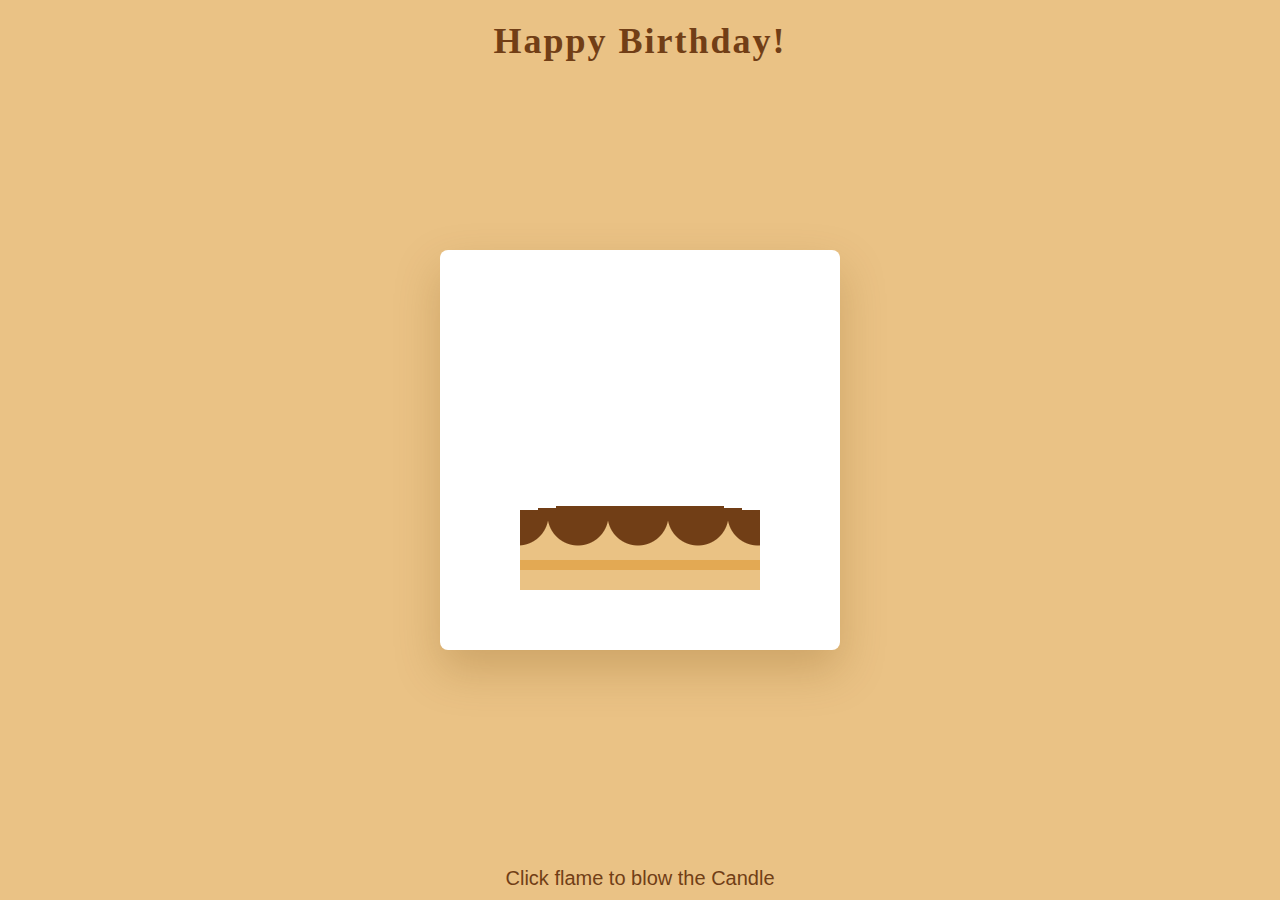
<file: birthday-template-1/index.html>
<!DOCTYPE html>
<html lang="en">
<head>
  <meta name="viewport" content="width=device-width, initial-scale=1.0">
  <title>hi there</title>
  <link rel="stylesheet" href="styles.css">
  <style>
   
    
  </style>
</head>
<body>
  <h1>Happy Birthday!</h1>
  <p class="message">Click flame to blow the Candle</p>
  <div class="container">
    <div class="cake">
      <div class="candle">
        <div class="flame" id="flame"></div>
      </div>
      <div class="top-layer"></div>
      <div class="middle-layer"></div>
      <div class="bottom-layer"></div>
    </div>
  </div>

  <script>
    const flame = document.getElementById('flame');

    flame.addEventListener('click', () => {
      window.location.href = "redirect.html";
    });
  </script>
</body>
</html>
</file>
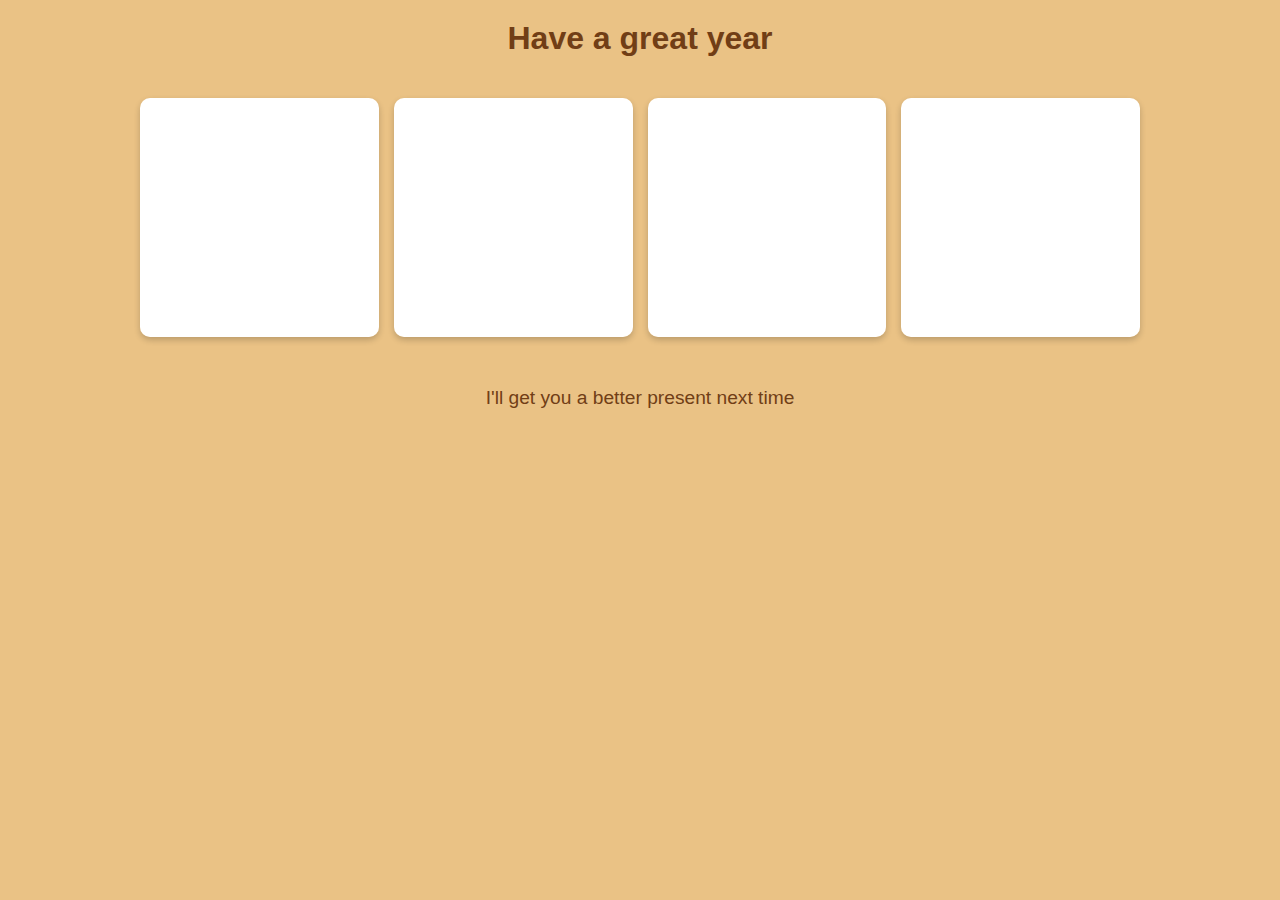
<file: birthday-template-1/redirect.html>
<!DOCTYPE html>
<html lang="en">
<head>
  <meta charset="UTF-8">
  <meta name="viewport" content="width=device-width, initial-scale=1.0">
  <title>ur cute :P</title>
  <style>
    body {
      margin: 0;
      font-family: sans-serif;
      background: #f8f8f8;
      overflow-x: hidden;
    }
    body {
    background-color: #eac285;
    }
    h1 {
      text-align: center;
      margin-top: 20px;
      color: #713e16;
    }

.gallery {
  display: grid;
  grid-template-columns: repeat(auto-fit, minmax(150px, 1fr));
  gap: 15px;
  padding: 20px;
  max-width: 1000px;
  margin: 0 auto;
}

.gallery img {
  width: 100%;
  aspect-ratio: 1 / 1; 
  object-fit: cover;  
  border-radius: 10px;
  box-shadow: 0 3px 6px rgba(0,0,0,0.2);
}

    .confetti {
      position: fixed;
      width: 10px;
      height: 10px;
      top: -20px;
      z-index: 9999;
      pointer-events: none;
      opacity: 0.8;
    }
    .bottom-text {
  text-align: center;
  margin: 30px 20px;
  font-size: 1.2rem;
  color: #713e16;
  font-weight: 500;
}

  </style>
</head>
<body>

<h1>Have a great year</h1>

<div class="gallery">
  <img src="images/photo1.jpg" alt="Birthday 1">
  <img src="images/photo2.jpg" alt="Birthday 2">
  <img src="images/photo3.jpg" alt="Birthday 3">
  <img src="images/photo4.jpg" alt="Birthday 4">
</div>

<div class="bottom-text">
  <p>I'll get you a better present next time</p>
</div>

<script>
const colors = ['#ff5555', '#ffdd55', '#55ff55', '#55aaff', '#aa55ff'];
const shapes = ['circle', 'square', 'triangle'];

function createConfetti() {
  const confetti = document.createElement('div');
  confetti.classList.add('confetti');

  const shape = shapes[Math.floor(Math.random() * shapes.length)];
  const size = 8 + Math.random() * 12 + 'px';
  confetti.style.width = size;
  confetti.style.height = size;
  confetti.style.left = Math.random() * window.innerWidth + 'px';
  confetti.style.backgroundColor = colors[Math.floor(Math.random() * colors.length)];

  if(shape === 'circle') {
    confetti.style.borderRadius = '50%';
  } else if(shape === 'triangle') {
    confetti.style.width = '0';
    confetti.style.height = '0';
    confetti.style.borderLeft = size + ' solid transparent';
    confetti.style.borderRight = size + ' solid transparent';
    confetti.style.borderBottom = size + ' solid ' + colors[Math.floor(Math.random() * colors.length)];
    confetti.style.backgroundColor = 'transparent';
  }

  document.body.appendChild(confetti);

  const fallDuration = 1000 + Math.random() * 1000;
  confetti.animate([
    { transform: 'translateY(0px) rotate(0deg)' },
    { transform: `translateY(${window.innerHeight + 50}px) rotate(${Math.random()*720}deg)` }
  ], {
    duration: fallDuration,
    easing: 'linear'
  });

  setTimeout(() => confetti.remove(), fallDuration);
}


const confettiInterval = setInterval(createConfetti, 50);


setTimeout(() => clearInterval(confettiInterval), 3000);
</script>

</body>
</html>
</file>
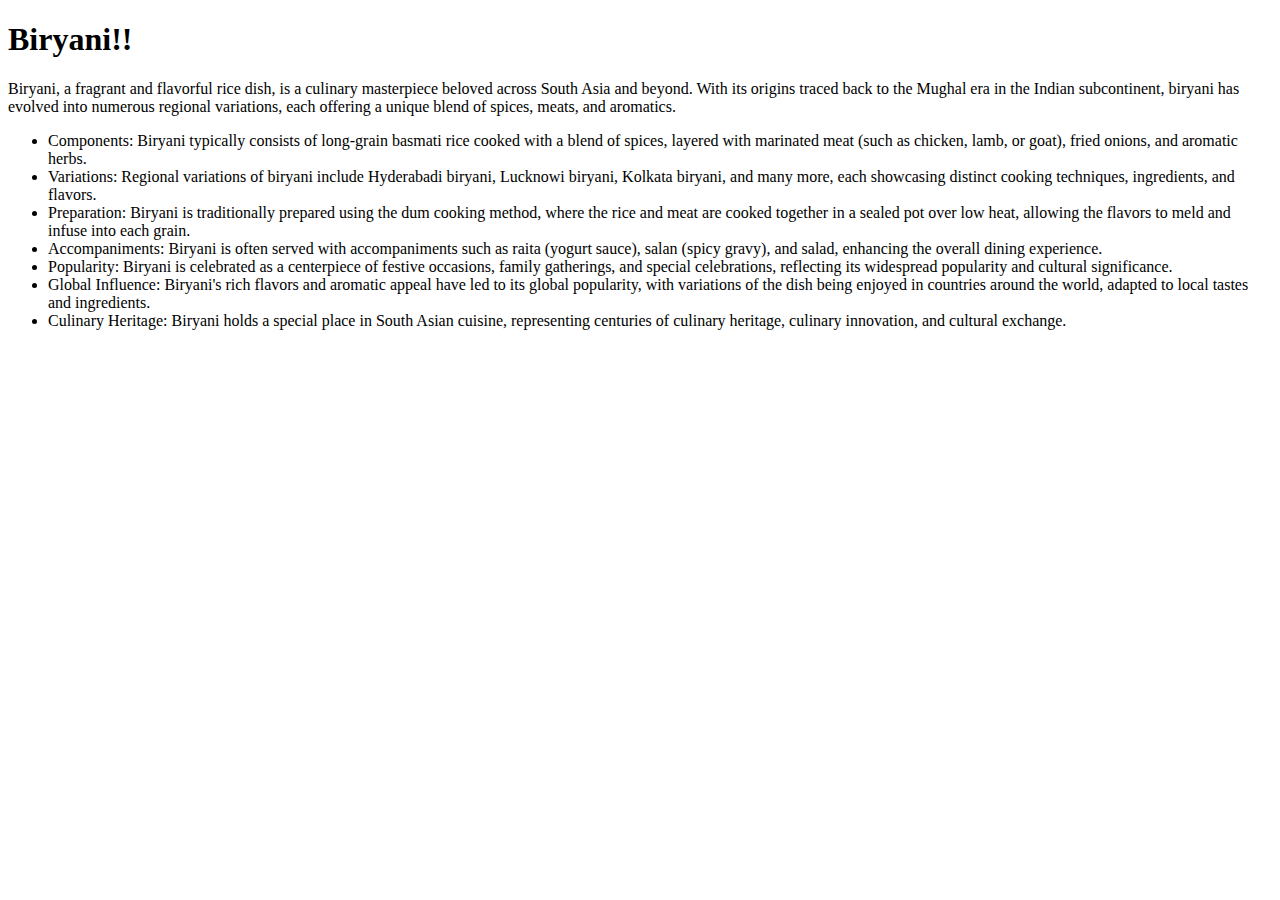
<file: Food around the world/biryani.html>
<!DOCTYPE html>
<html lang="en">
<head>
    <meta charset="UTF-8">
    <meta name="viewport" content="width=device-width, initial-scale=1.0">
    <title>Biryani</title>
    <style>
        body {
            background-image: url('https://tse1.mm.bing.net/th?id=OIP.YHufaYYtdq8EtHQRPAx_9QHaE8&pid=Api&P=0&h=180'); /* URL of your image */
            background-size: cover; /* Cover the entire background */
            background-repeat: no-repeat; /* Do not repeat the image */
            /* Optionally, you can set other properties like background-position */
        }
    </style>
</head>
<body>
    <centre>
        <h1>Biryani!!</h1></centre>
        <p>
            Biryani, a fragrant and flavorful rice dish, is a culinary masterpiece beloved across South Asia and beyond. With its origins traced back to the Mughal era in the Indian subcontinent, biryani has evolved into numerous regional variations, each offering a unique blend of spices, meats, and aromatics.
        </p>
        <ul>
            <li>Components: Biryani typically consists of long-grain basmati rice cooked with a blend of spices, layered with marinated meat (such as chicken, lamb, or goat), fried onions, and aromatic herbs.</li>
            <li>Variations: Regional variations of biryani include Hyderabadi biryani, Lucknowi biryani, Kolkata biryani, and many more, each showcasing distinct cooking techniques, ingredients, and flavors.</li>
            <li>Preparation: Biryani is traditionally prepared using the dum cooking method, where the rice and meat are cooked together in a sealed pot over low heat, allowing the flavors to meld and infuse into each grain.</li>
            <li>Accompaniments: Biryani is often served with accompaniments such as raita (yogurt sauce), salan (spicy gravy), and salad, enhancing the overall dining experience.</li>
            <li>Popularity: Biryani is celebrated as a centerpiece of festive occasions, family gatherings, and special celebrations, reflecting its widespread popularity and cultural significance.</li>
            <li>Global Influence: Biryani's rich flavors and aromatic appeal have led to its global popularity, with variations of the dish being enjoyed in countries around the world, adapted to local tastes and ingredients.</li>
            <li>Culinary Heritage: Biryani holds a special place in South Asian cuisine, representing centuries of culinary heritage, culinary innovation, and cultural exchange.</li>
        </ul>
    </body>
</html>
</file>
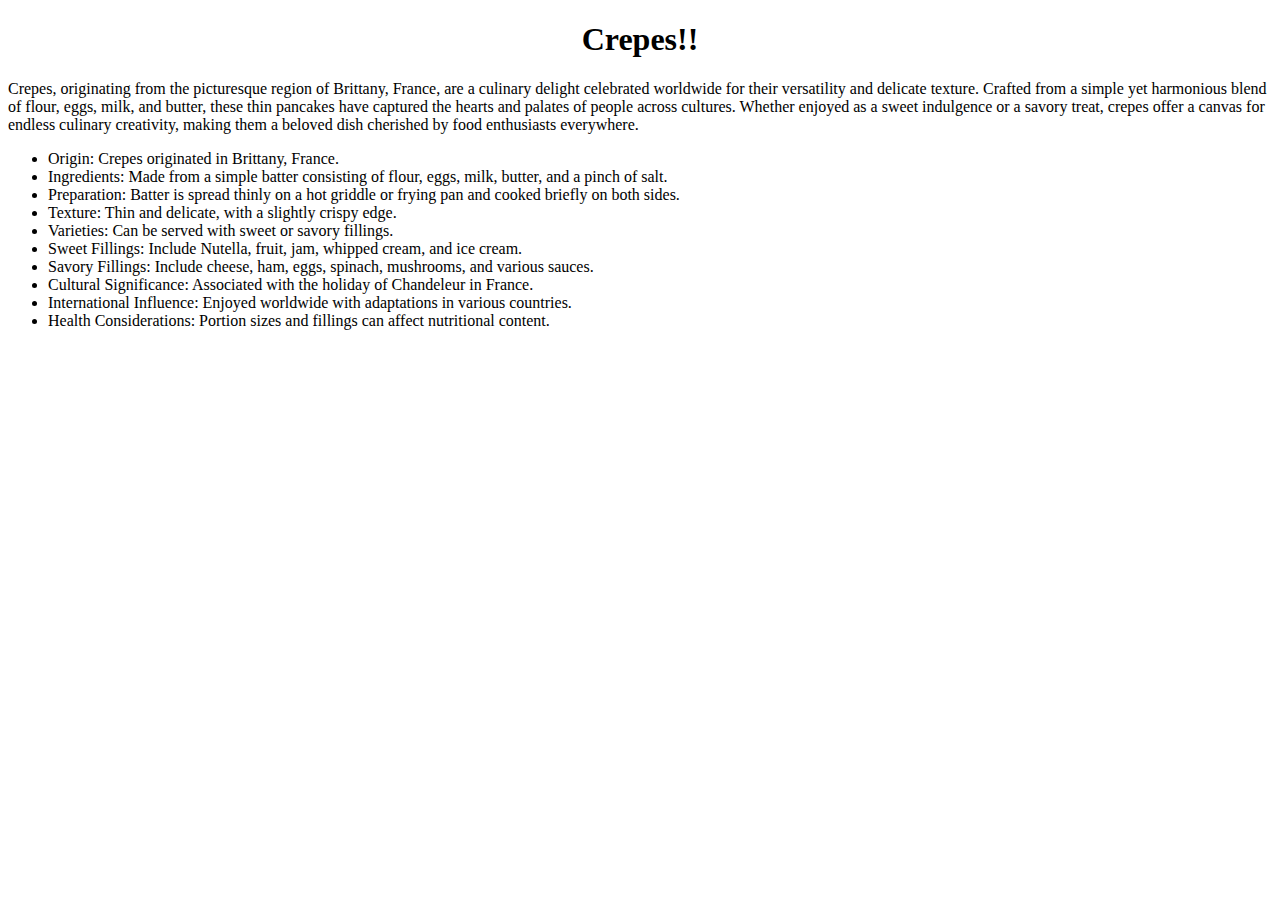
<file: Food around the world/Crepes.html>
<!DOCTYPE html>
<html lang="en">
<head>
    <meta charset="UTF-8">
    <meta name="viewport" content="width=device-width, initial-scale=1.0">
    <style>
        body {
            background-image: url('https://flagcdn.com/w2560/fr.jpg'); /* URL of your image */
            background-size: cover; /* Cover the entire background */
            background-repeat: no-repeat; 
            /* Do not repeat the image */
            /* Optionally, you can set other properties like background-position */
           
        }
    </style>
    <title>Crepes</title>
</head>
<center><h1 >Crepes!!</h1></center><body><p>
    Crepes, originating from the picturesque region of Brittany, France, are a culinary delight celebrated worldwide for their versatility and delicate texture. Crafted from a simple yet harmonious blend of flour, eggs, milk, and butter, these thin pancakes have captured the hearts and palates of people across cultures. Whether enjoyed as a sweet indulgence or a savory treat, crepes offer a canvas for endless culinary creativity, making them a beloved dish cherished by food enthusiasts everywhere.

</p>
<p><ul>
    <li>Origin: Crepes originated in Brittany, France.</li>
    <li>Ingredients: Made from a simple batter consisting of flour, eggs, milk, butter, and a pinch of salt.</li>
    <li>Preparation: Batter is spread thinly on a hot griddle or frying pan and cooked briefly on both sides.</li>
    <li>Texture: Thin and delicate, with a slightly crispy edge.</li>
    <li>Varieties: Can be served with sweet or savory fillings.</li>
    <li>Sweet Fillings: Include Nutella, fruit, jam, whipped cream, and ice cream.</li>
    <li>Savory Fillings: Include cheese, ham, eggs, spinach, mushrooms, and various sauces.</li>
    <li>Cultural Significance: Associated with the holiday of Chandeleur in France.</li>
    <li>International Influence: Enjoyed worldwide with adaptations in various countries.</li>
    <li>Health Considerations: Portion sizes and fillings can affect nutritional content.</li>
</p>
</body>
</html>
</file>
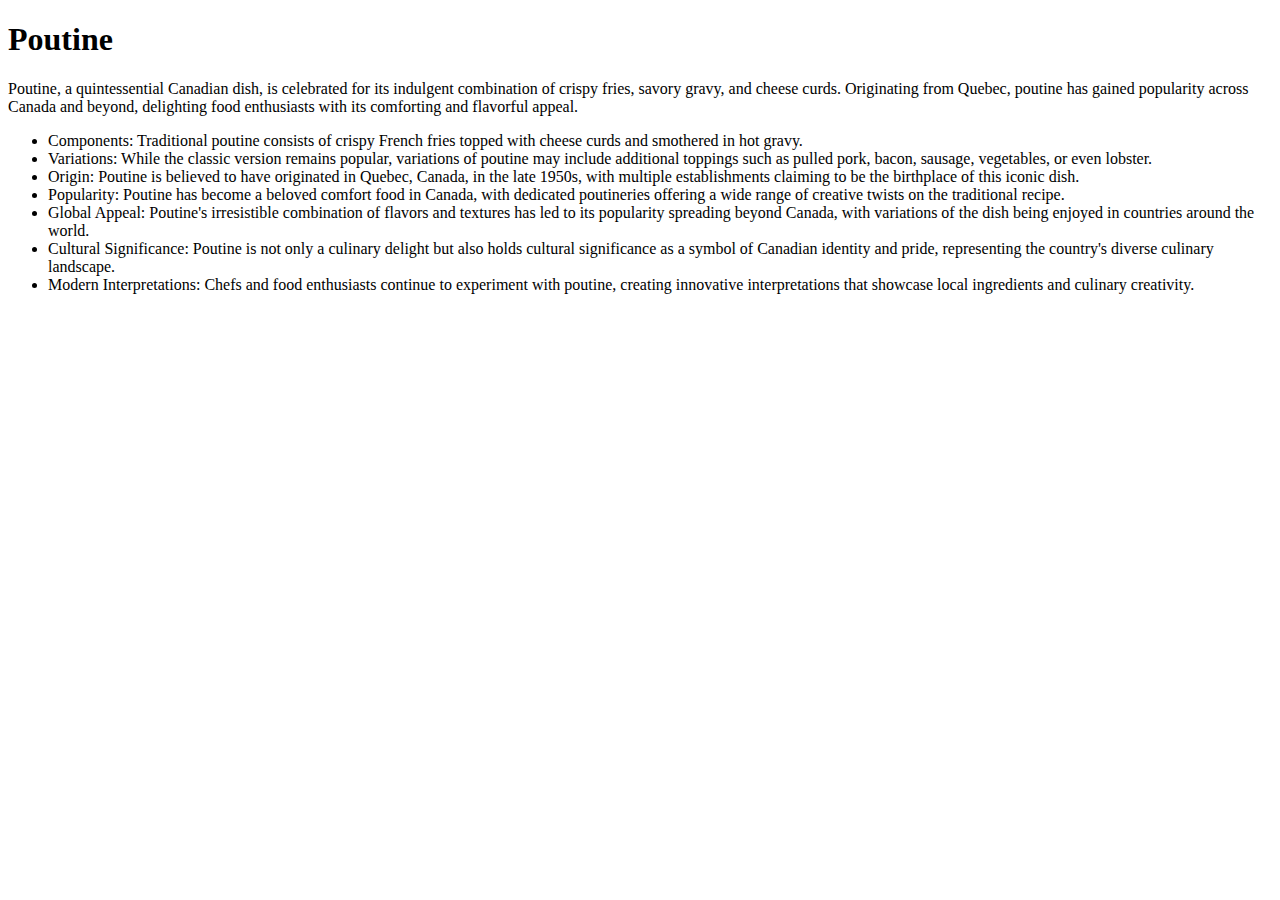
<file: Food around the world/fries.html>
<!DOCTYPE html>
<html lang="en">
<head>
    <meta charset="UTF-8">
    <meta name="viewport" content="width=device-width, initial-scale=1.0">
    <title>Poutine</title>
    <style>
        body {
            background-image: url('https://tse3.mm.bing.net/th?id=OIP.MrJ4f6_htAlaiyNvJSb5kgHaEH&pid=Api&P=0&h=180'); /* URL of your image */
            background-size: cover; /* Cover the entire background */
            background-repeat: no-repeat; /* Do not repeat the image */
            /* Optionally, you can set other properties like background-position */
        }
    </style>
</head>
<body><centre>
    <h1>Poutine</h1></centre>
        <p>
            Poutine, a quintessential Canadian dish, is celebrated for its indulgent combination of crispy fries, savory gravy, and cheese curds. Originating from Quebec, poutine has gained popularity across Canada and beyond, delighting food enthusiasts with its comforting and flavorful appeal.
        </p>
        <ul>
            <li>Components: Traditional poutine consists of crispy French fries topped with cheese curds and smothered in hot gravy.</li>
            <li>Variations: While the classic version remains popular, variations of poutine may include additional toppings such as pulled pork, bacon, sausage, vegetables, or even lobster.</li>
            <li>Origin: Poutine is believed to have originated in Quebec, Canada, in the late 1950s, with multiple establishments claiming to be the birthplace of this iconic dish.</li>
            <li>Popularity: Poutine has become a beloved comfort food in Canada, with dedicated poutineries offering a wide range of creative twists on the traditional recipe.</li>
            <li>Global Appeal: Poutine's irresistible combination of flavors and textures has led to its popularity spreading beyond Canada, with variations of the dish being enjoyed in countries around the world.</li>
            <li>Cultural Significance: Poutine is not only a culinary delight but also holds cultural significance as a symbol of Canadian identity and pride, representing the country's diverse culinary landscape.</li>
            <li>Modern Interpretations: Chefs and food enthusiasts continue to experiment with poutine, creating innovative interpretations that showcase local ingredients and culinary creativity.</li>
        </ul>
</body>
</html>
</file>
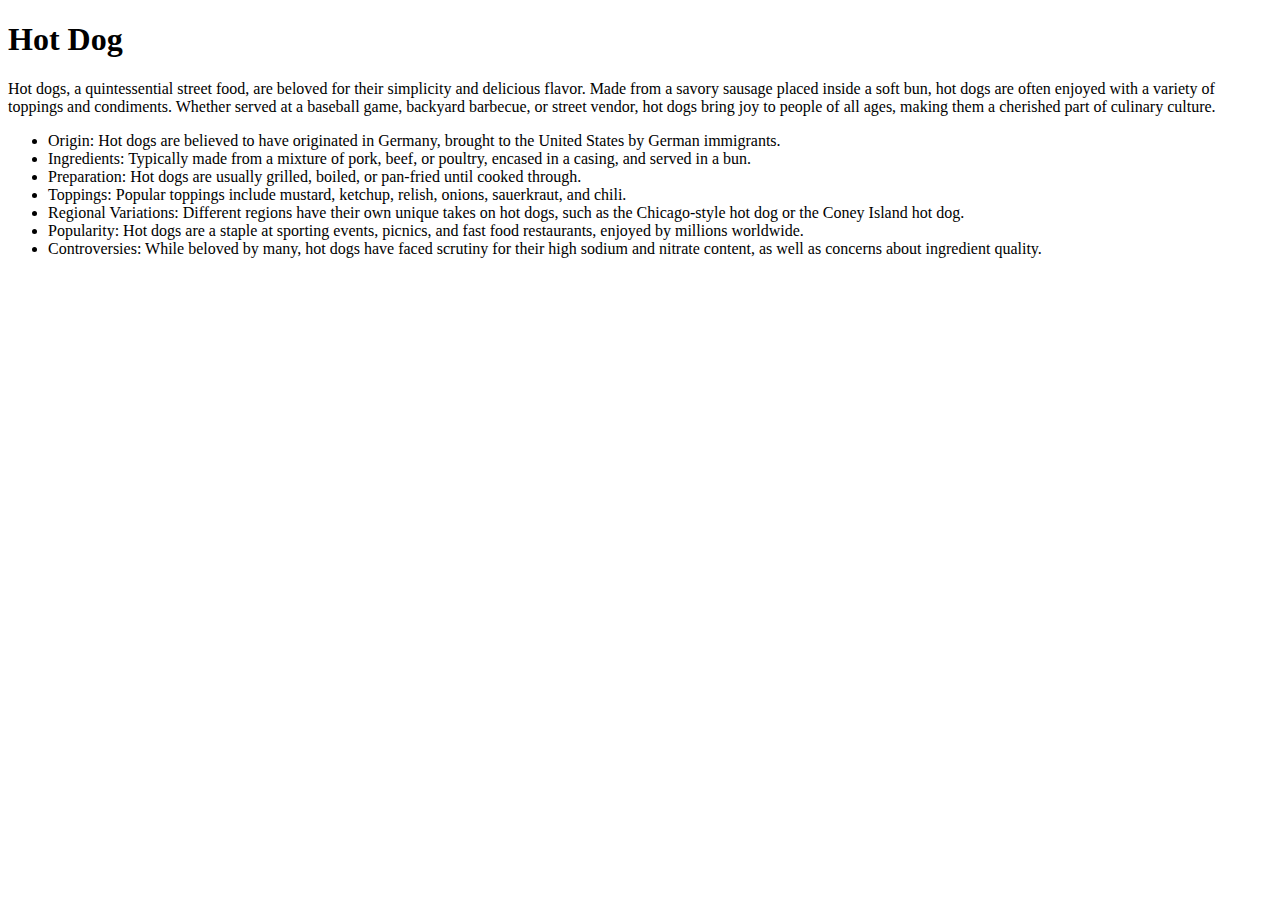
<file: Food around the world/hot dog.html>
<!DOCTYPE html>
<html lang="en">
<head>
    <meta charset="UTF-8">
    <meta name="viewport" content="width=device-width, initial-scale=1.0">
    <title>Hot Dog</title>
    <style>
        body {
            background-image: url('https://tse4.mm.bing.net/th?id=OIP.rTt1sY10eg1AC3YFoQI9OgHaEf&pid=Api&P=0&h=180'); /* URL of your image */
            background-size: cover; /* Cover the entire background */
            background-repeat: no-repeat; /* Do not repeat the image */
            /* Optionally, you can set other properties like background-position */
        }
    </style>
</head>
<body >
    <centre><h1>Hot Dog</h1></centre>
    <p>
        Hot dogs, a quintessential street food, are beloved for their simplicity and delicious flavor. Made from a savory sausage placed inside a soft bun, hot dogs are often enjoyed with a variety of toppings and condiments. Whether served at a baseball game, backyard barbecue, or street vendor, hot dogs bring joy to people of all ages, making them a cherished part of culinary culture.
    </p>
    <ul>
        <li>Origin: Hot dogs are believed to have originated in Germany, brought to the United States by German immigrants.</li>
        <li>Ingredients: Typically made from a mixture of pork, beef, or poultry, encased in a casing, and served in a bun.</li>
        <li>Preparation: Hot dogs are usually grilled, boiled, or pan-fried until cooked through.</li>
        <li>Toppings: Popular toppings include mustard, ketchup, relish, onions, sauerkraut, and chili.</li>
        <li>Regional Variations: Different regions have their own unique takes on hot dogs, such as the Chicago-style hot dog or the Coney Island hot dog.</li>
        <li>Popularity: Hot dogs are a staple at sporting events, picnics, and fast food restaurants, enjoyed by millions worldwide.</li>
        <li>Controversies: While beloved by many, hot dogs have faced scrutiny for their high sodium and nitrate content, as well as concerns about ingredient quality.</li>
    </ul>
</body>
</html>
</file>
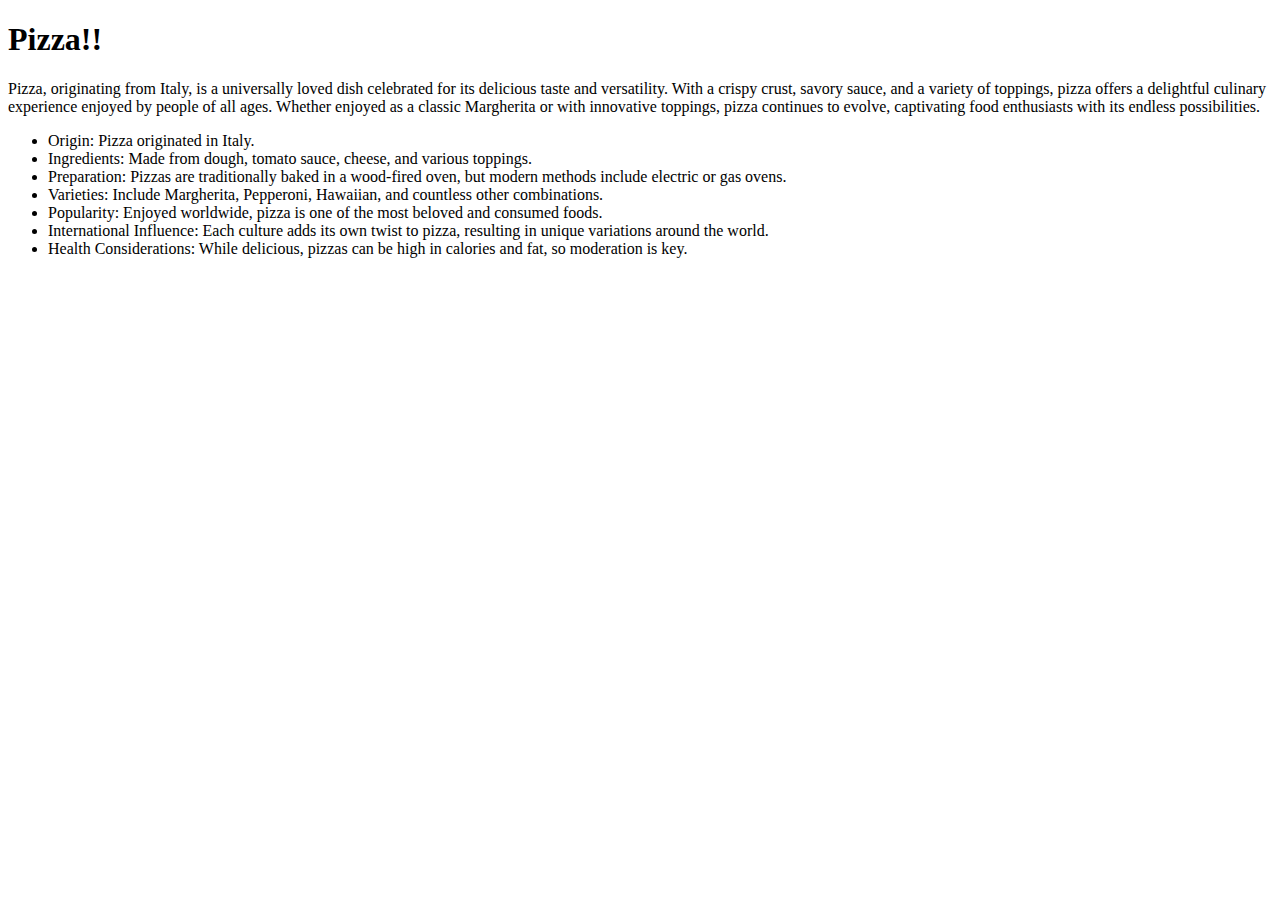
<file: Food around the world/pizza.html>
<!DOCTYPE html>
<html lang="en">
<head>
    <meta charset="UTF-8">
    <meta name="viewport" content="width=device-width, initial-scale=1.0">
    <title>Pizza</title>
    <style>
        body {
            background-image: url('https://tse1.mm.bing.net/th?id=OIP.YiGaJDiwEPgqQGEBM2vsnQHaE7&pid=Api&P=0&h=180'); /* URL of your image */
            background-size: cover; /* Cover the entire background */
            background-repeat: no-repeat; /* Do not repeat the image */
            /* Optionally, you can set other properties like background-position */
        }
    </style>
</head>
<body>
    <centre><h1>Pizza!!</h1></centre>
        <p>
            Pizza, originating from Italy, is a universally loved dish celebrated for its delicious taste and versatility. With a crispy crust, savory sauce, and a variety of toppings, pizza offers a delightful culinary experience enjoyed by people of all ages. Whether enjoyed as a classic Margherita or with innovative toppings, pizza continues to evolve, captivating food enthusiasts with its endless possibilities.
        </p>
        <ul>
            <li>Origin: Pizza originated in Italy.</li>
            <li>Ingredients: Made from dough, tomato sauce, cheese, and various toppings.</li>
            <li>Preparation: Pizzas are traditionally baked in a wood-fired oven, but modern methods include electric or gas ovens.</li>
            <li>Varieties: Include Margherita, Pepperoni, Hawaiian, and countless other combinations.</li>
            <li>Popularity: Enjoyed worldwide, pizza is one of the most beloved and consumed foods.</li>
            <li>International Influence: Each culture adds its own twist to pizza, resulting in unique variations around the world.</li>
            <li>Health Considerations: While delicious, pizzas can be high in calories and fat, so moderation is key.</li>
        </ul>
</body>
</html>
</file>
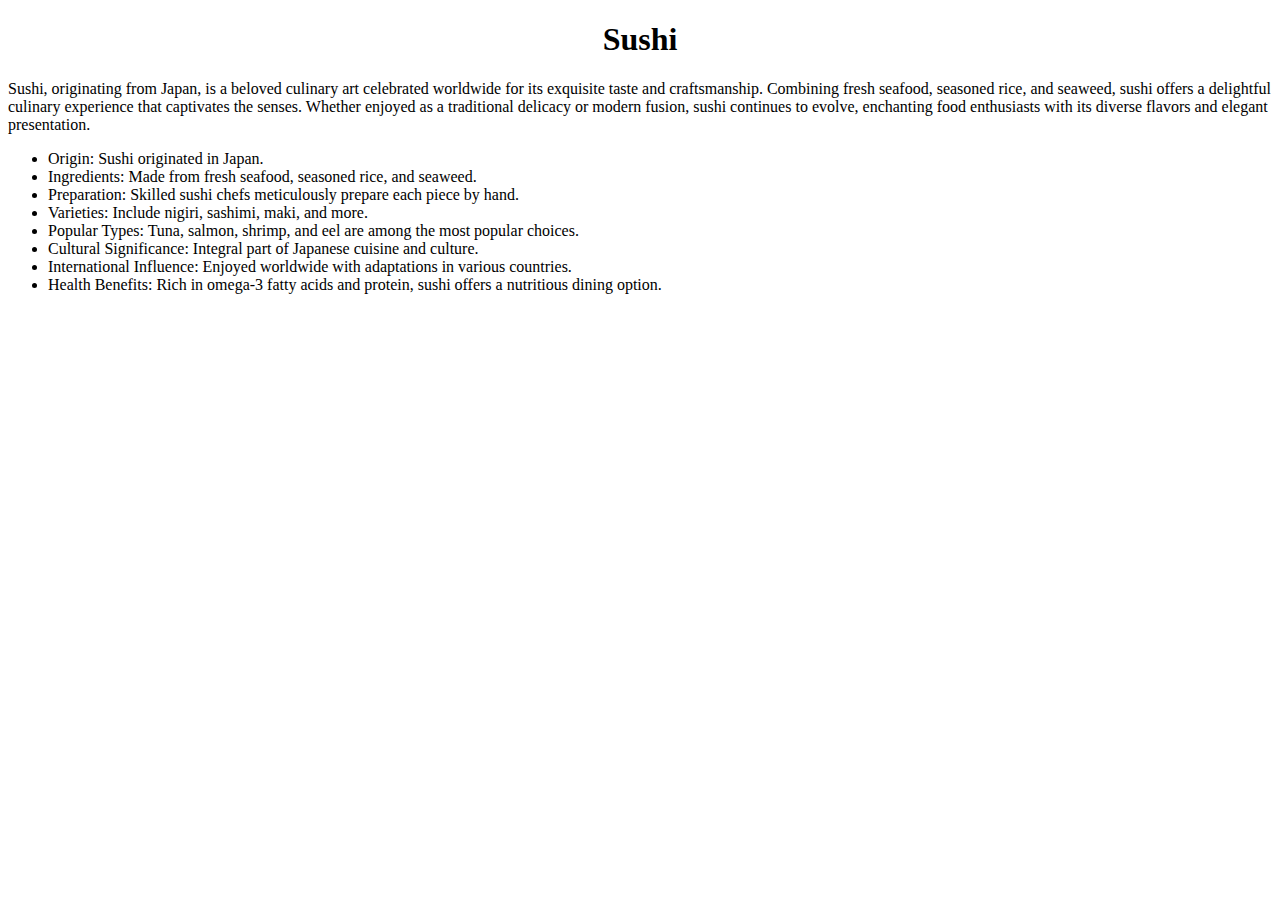
<file: Food around the world/sushi.html>
<!DOCTYPE html>
<html lang="en">
<head>
    <meta charset="UTF-8">
    <meta name="viewport" content="width=device-width, initial-scale=1.0">
    <title>Sushi</title>
    <style>
        body {
            background-image: url('https://tse3.mm.bing.net/th?id=OIP.ACnbrQFYbUENY6OiN22CIQHaE8&pid=Api&P=0&h=180'); /* URL of your image */
            background-size: cover; /* Cover the entire background */
            background-repeat: no-repeat; /* Do not repeat the image */
            /* Optionally, you can set other properties like background-position */
        }
    </style>
</head>
<body>
    <center><h1 >Sushi</h1></center><body>
        <p>
            Sushi, originating from Japan, is a beloved culinary art celebrated worldwide for its exquisite taste and craftsmanship. Combining fresh seafood, seasoned rice, and seaweed, sushi offers a delightful culinary experience that captivates the senses. Whether enjoyed as a traditional delicacy or modern fusion, sushi continues to evolve, enchanting food enthusiasts with its diverse flavors and elegant presentation.
        </p>
        <ul>
            <li>Origin: Sushi originated in Japan.</li>
            <li>Ingredients: Made from fresh seafood, seasoned rice, and seaweed.</li>
            <li>Preparation: Skilled sushi chefs meticulously prepare each piece by hand.</li>
            <li>Varieties: Include nigiri, sashimi, maki, and more.</li>
            <li>Popular Types: Tuna, salmon, shrimp, and eel are among the most popular choices.</li>
            <li>Cultural Significance: Integral part of Japanese cuisine and culture.</li>
            <li>International Influence: Enjoyed worldwide with adaptations in various countries.</li>
            <li>Health Benefits: Rich in omega-3 fatty acids and protein, sushi offers a nutritious dining option.</li>
        </ul>
</body>
</html>
</file>
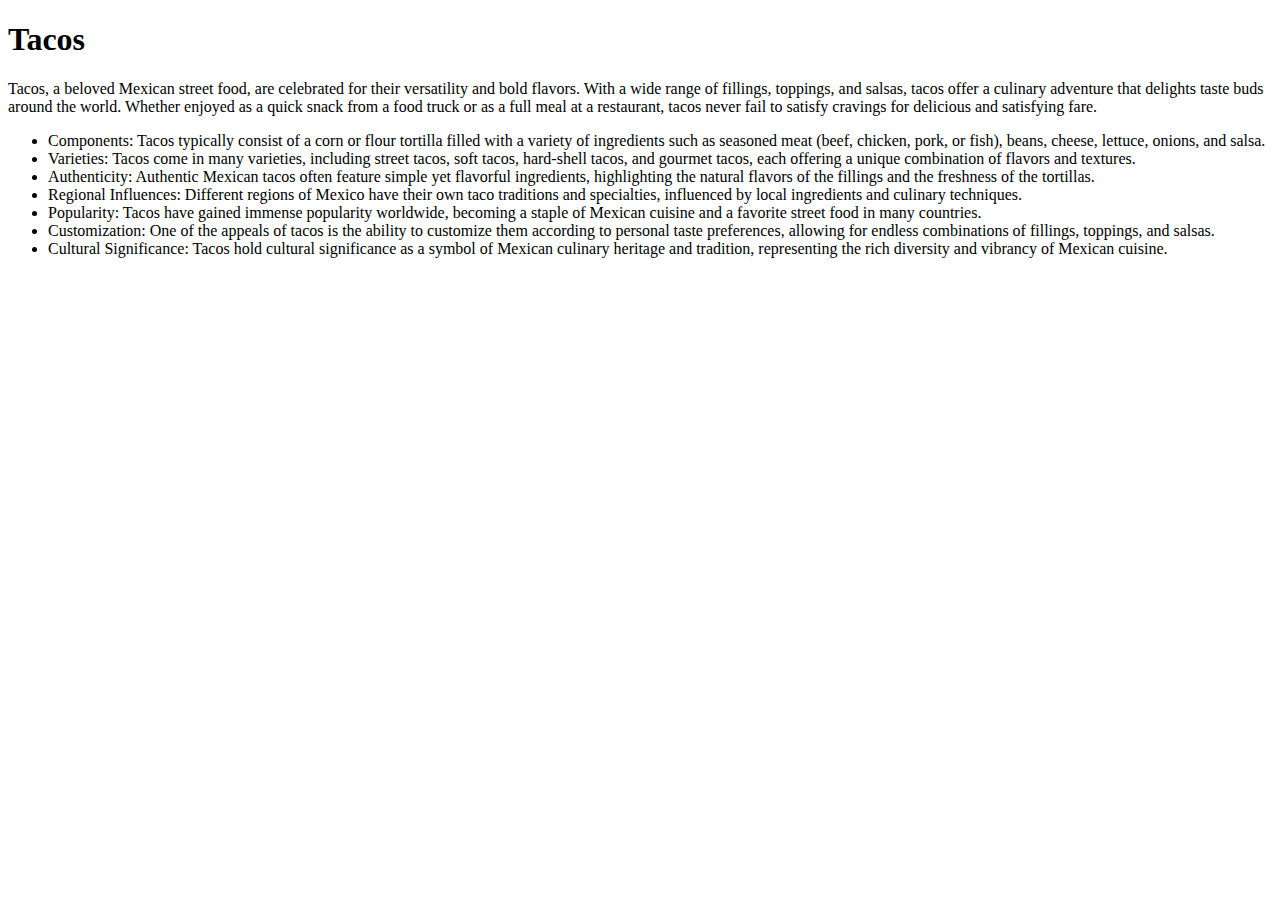
<file: Food around the world/tacos.html>
<!DOCTYPE html>
<html lang="en">
<head>
    <meta charset="UTF-8">
    <meta name="viewport" content="width=device-width, initial-scale=1.0">
    <title>Tacos</title><style>
        body {
            background-image: url('http://upload.wikimedia.org/wikipedia/en/2/20/Flag_of_Mexico_1917.png'); /* URL of your image */
            background-size: cover; /* Cover the entire background */
            background-repeat: no-repeat; /* Do not repeat the image */
            /* Optionally, you can set other properties like background-position */
        }
    </style>
</head>
<body>
    <centre><h1>Tacos</h1></centre>
        <p>
            Tacos, a beloved Mexican street food, are celebrated for their versatility and bold flavors. With a wide range of fillings, toppings, and salsas, tacos offer a culinary adventure that delights taste buds around the world. Whether enjoyed as a quick snack from a food truck or as a full meal at a restaurant, tacos never fail to satisfy cravings for delicious and satisfying fare.
        </p>
        <ul>
            <li>Components: Tacos typically consist of a corn or flour tortilla filled with a variety of ingredients such as seasoned meat (beef, chicken, pork, or fish), beans, cheese, lettuce, onions, and salsa.</li>
            <li>Varieties: Tacos come in many varieties, including street tacos, soft tacos, hard-shell tacos, and gourmet tacos, each offering a unique combination of flavors and textures.</li>
            <li>Authenticity: Authentic Mexican tacos often feature simple yet flavorful ingredients, highlighting the natural flavors of the fillings and the freshness of the tortillas.</li>
            <li>Regional Influences: Different regions of Mexico have their own taco traditions and specialties, influenced by local ingredients and culinary techniques.</li>
            <li>Popularity: Tacos have gained immense popularity worldwide, becoming a staple of Mexican cuisine and a favorite street food in many countries.</li>
            <li>Customization: One of the appeals of tacos is the ability to customize them according to personal taste preferences, allowing for endless combinations of fillings, toppings, and salsas.</li>
            <li>Cultural Significance: Tacos hold cultural significance as a symbol of Mexican culinary heritage and tradition, representing the rich diversity and vibrancy of Mexican cuisine.</li>
        </ul>
    
</body>
</html>
</file>
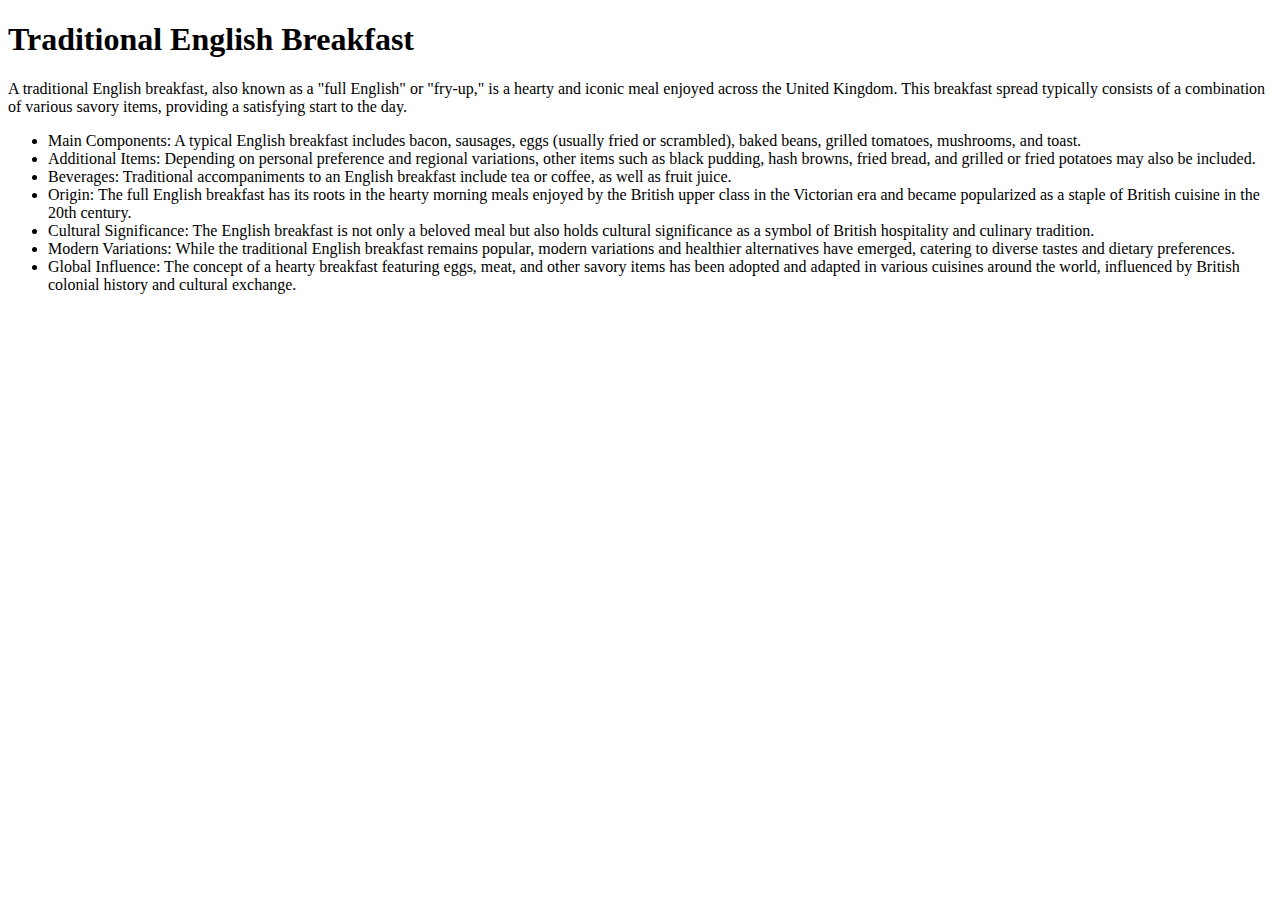
<file: Food around the world/ukdish.html>
<!DOCTYPE html>
<html lang="en">
<head>
    <meta charset="UTF-8">
    <meta name="viewport" content="width=device-width, initial-scale=1.0">
    <title>English breakfast</title>
    <style>
        body {
            background-image: url('https://images.freeimages.com/images/large-previews/fb0/uk-flag-1444045.jpg'); /* URL of your image */
            background-size: cover; /* Cover the entire background */
            background-repeat: no-repeat; /* Do not repeat the image */
            /* Optionally, you can set other properties like background-position */
        }
    </style>
</head>
<body><centre><h1>Traditional English Breakfast</h1></centre>
    <p>
        A traditional English breakfast, also known as a "full English" or "fry-up," is a hearty and iconic meal enjoyed across the United Kingdom. This breakfast spread typically consists of a combination of various savory items, providing a satisfying start to the day.
    </p>
    <ul>
        <li>Main Components: A typical English breakfast includes bacon, sausages, eggs (usually fried or scrambled), baked beans, grilled tomatoes, mushrooms, and toast.</li>
        <li>Additional Items: Depending on personal preference and regional variations, other items such as black pudding, hash browns, fried bread, and grilled or fried potatoes may also be included.</li>
        <li>Beverages: Traditional accompaniments to an English breakfast include tea or coffee, as well as fruit juice.</li>
        <li>Origin: The full English breakfast has its roots in the hearty morning meals enjoyed by the British upper class in the Victorian era and became popularized as a staple of British cuisine in the 20th century.</li>
        <li>Cultural Significance: The English breakfast is not only a beloved meal but also holds cultural significance as a symbol of British hospitality and culinary tradition.</li>
        <li>Modern Variations: While the traditional English breakfast remains popular, modern variations and healthier alternatives have emerged, catering to diverse tastes and dietary preferences.</li>
        <li>Global Influence: The concept of a hearty breakfast featuring eggs, meat, and other savory items has been adopted and adapted in various cuisines around the world, influenced by British colonial history and cultural exchange.</li>
    </ul>
    
</body>
</html>
</file>
<file: birthday-template-1/styles.css>
h1 {
  color: #713e16;              /* Text color */
  font-size: 36px;             /* Size of the heading */
  text-align: center;          /* Center the heading */
  margin-top: 20px;            /* Add space at the top */
  text-shadow: 2px 2px #eac285; /* Optional: soft shadow */
  letter-spacing: 2px;         /* Space between letters */
  font-weight: bold;           /* Bold text */
}
.message {
  position: absolute;
  bottom: 10px;
  left: 50%;
  transform: translateX(-50%);
  font-size: 20px;
  font-family: 'Segoe UI', sans-serif;
  color: #713e16;
  text-align: center;
  animation: fadeIn 2s ease-in;
}

@keyframes fadeIn {
  from { opacity: 0; }
  to { opacity: 1; }
}


*,
*::before,
*::after {
  padding: 0;
  margin: 0;
  box-sizing: border-box;
}

body {
  background-color: #eac285;
}
.container {
  width: 400px;
  height: 400px;
  background-color: #ffffff;
  position: absolute;
  transform: translate(-50%, -50%);
  top: 50%;
  left: 50%;
  border-radius: 8px;
  box-shadow: 0 20px 45px rgba(120, 76, 10, 0.25);
}
.cake {
  width: 100%;
  position: absolute;
  bottom: 60px;
}
.bottom-layer,
.top-layer,
.middle-layer {
  height: 80px;
  width: 240px;
  position: relative;
  margin: auto;
  background-repeat: repeat;
  background-size: 100% 100%, 60px 100px;
  background-position: 28px 0;
  background-image: linear-gradient(
      transparent 50px,
      #e3a953 50px,
      #e3a953 60px,
      transparent 60px
    ),
    radial-gradient(circle at 30px 5px, #713e16 30px, #eac284 31px);
}
.middle-layer {
  transform: scale(0.85);
  top: 72px;
  animation: rise-1 2s forwards;
}
@keyframes rise-1 {
  100% {
    top: 7px;
  }
}
.top-layer {
  transform: scale(0.7);
  top: 144px;
  animation: rise-2 2s 2s forwards;
}
@keyframes rise-2 {
  100% {
    top: 26px;
  }
}
.candle {
  background: repeating-linear-gradient(
    45deg,
    #fd3018 0,
    #fd3018 5px,
    #ffa89e 5px,
    #ffa89e 10px
  );
  height: 45px;
  width: 15px;
  position: absolute;
  margin: auto;
  left: 0;
  right: 0;
  bottom: 0;
  animation: rise-3 1s 4s forwards;
}
@keyframes rise-3 {
  100% {
    bottom: 202px;
  }
}
.flame {
  position: absolute;
  bottom: 50px;
  left: 50%;
  transform: translateX(-50%);
  width: 14px;
  height: 28px;
  background-color: #ffdd55; /* single yellow color */
  border-radius: 50% 50% 50% 50% / 60% 60% 40% 40%; /* simple teardrop shape */
  animation: flicker 0.4s infinite alternate;
  cursor: pointer;
  box-shadow: 0 0 6px rgba(255, 221, 85, 0.7); /* subtle glow */
}

/* Simple flicker animation */
@keyframes flicker {
  0%   { transform: translateX(-50%) scaleY(1) scaleX(1); }
  50%  { transform: translateX(-50%) scaleY(1.05) scaleX(0.95); }
  100% { transform: translateX(-50%) scaleY(1) scaleX(1); }
}
</file>
